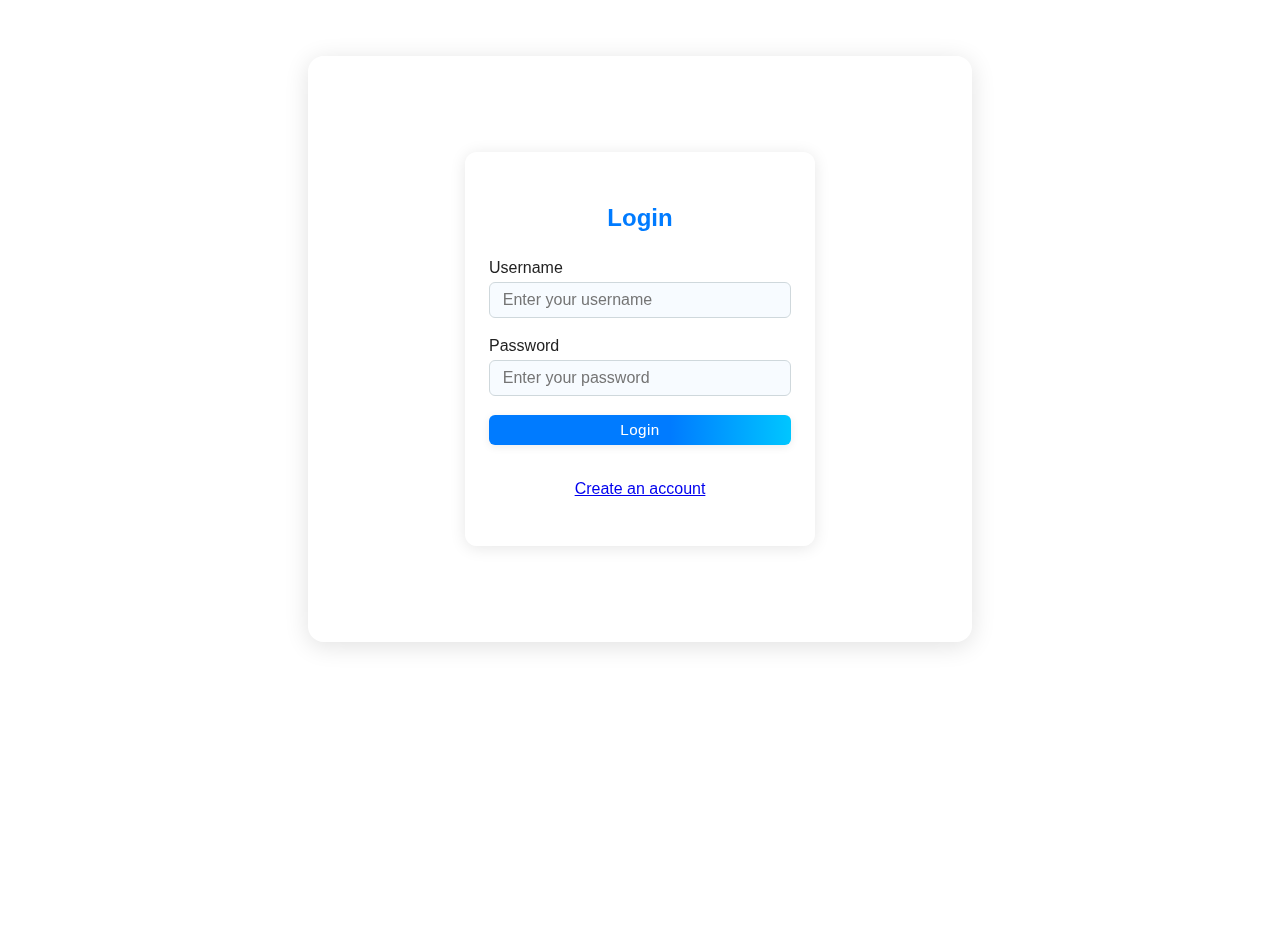
<file: index.html>
<!DOCTYPE html>
<html lang="en">
<head>
    <meta charset="UTF-8">
    <meta name="viewport" content="width=device-width, initial-scale=1.0">
    <title>GLITCHNet</title>
    <link rel="stylesheet" href="styles.css">
</head>
<body>
    <div class="container">
        <main>
            <div style="display: flex; gap: 2rem; justify-content: center; align-items: flex-start; flex-wrap: wrap; margin-top: 2rem;">
                <div style="flex: 1 1 320px; max-width: 350px;">
                    <form class="login-form" id="loginForm" style="display: flex;">
                        <h2>Login</h2>
                        <div class="form-group">
                            <label for="login-username">Username</label>
                            <input type="text" id="login-username" name="username" required autocomplete="username" placeholder="Enter your username">
                        </div>
                        <div class="form-group">
                            <label for="login-password">Password</label>
                            <input type="password" id="login-password" name="password" required autocomplete="current-password" placeholder="Enter your password">
                        </div>
                        <button type="submit" class="my-button">Login</button>
                        <p style="text-align:center; margin-top:1rem;">
                            <a href="#" id="showRegister">Create an account</a>
                        </p>
                        <div id="login-error" style="color:#d32f2f; text-align:center; display:none; font-size:0.95rem;"></div>
                    </form>
                </div>
                <div style="flex: 1 1 320px; max-width: 350px;">
                    <form class="login-form" id="registerForm" style="display: none;">
                        <h2>Create Account</h2>
                        <div class="form-group">
                            <label for="register-username">Username</label>
                            <input type="text" id="register-username" name="username" required autocomplete="username" placeholder="Choose a username">
                        </div>
                        <div class="form-group">
                            <label for="register-password">Password</label>
                            <input type="password" id="register-password" name="password" required autocomplete="new-password" placeholder="Choose a password">
                        </div>
                        <div class="form-group">
                            <label for="register-id">Admin ID</label>
                            <input type="text" id="register-id" name="adminid" required placeholder="Enter admin ID">
                        </div>
                        <button type="submit" class="my-button">Register</button>
                        <p style="text-align:center; margin-top:1rem;">
                            <a href="#" id="showLogin">Already have an account?</a>
                        </p>
                        <div id="register-error" style="color:#d32f2f; text-align:center; display:none; font-size:0.95rem;"></div>
                    </form>
                </div>
            </div>
        </main>
    </div>
</body>
<script>
// Switch between login and register forms
document.getElementById('showRegister').onclick = function(e) {
    e.preventDefault();
    document.getElementById('loginForm').style.display = 'none';
    document.getElementById('registerForm').style.display = 'flex';
};
document.getElementById('showLogin').onclick = function(e) {
    e.preventDefault();
    document.getElementById('registerForm').style.display = 'none';
    document.getElementById('loginForm').style.display = 'flex';
};

// Register logic (demo: store in localStorage)
document.getElementById('registerForm').addEventListener('submit', function(e) {
    e.preventDefault();
    const username = document.getElementById('register-username').value.trim();
    const password = document.getElementById('register-password').value;
    const adminId = document.getElementById('register-id').value.trim();
    if (!username || !password || !adminId) return;
    if (adminId !== 'admin250891') {
        document.getElementById('register-error').textContent = 'Invalid Admin ID.';
        document.getElementById('register-error').style.display = 'block';
        return;
    }
    if (localStorage.getItem('user_' + username)) {
        document.getElementById('register-error').textContent = 'Username already exists.';
        document.getElementById('register-error').style.display = 'block';
        return;
    }
    localStorage.setItem('user_' + username, password);
    document.getElementById('register-error').style.display = 'none';
    alert('Account created! You can now log in.');
    document.getElementById('registerForm').style.display = 'none';
    document.getElementById('loginForm').style.display = 'flex';
});

// Login logic (demo: check localStorage)
document.getElementById('loginForm').addEventListener('submit', function(e) {
    e.preventDefault();
    const username = document.getElementById('login-username').value.trim();
    const password = document.getElementById('login-password').value;
    if (!username || !password) return;
    const stored = localStorage.getItem('user_' + username);
    if (stored && stored === password) {
        document.getElementById('login-error').style.display = 'none';
        localStorage.setItem('loggedInUser', username.toLowerCase());
        if (username.toLowerCase() === 'admin') {
            window.location.href = 'dashboard.html';
        } else {
            window.location.href = 'homepage.html';
        }
    } else {
        document.getElementById('login-error').textContent = 'Invalid username or password.';
        document.getElementById('login-error').style.display = 'block';
    }
});
// No delete account logic present. Only login and register forms are available and toggle correctly.
</script>
</html>
</file>
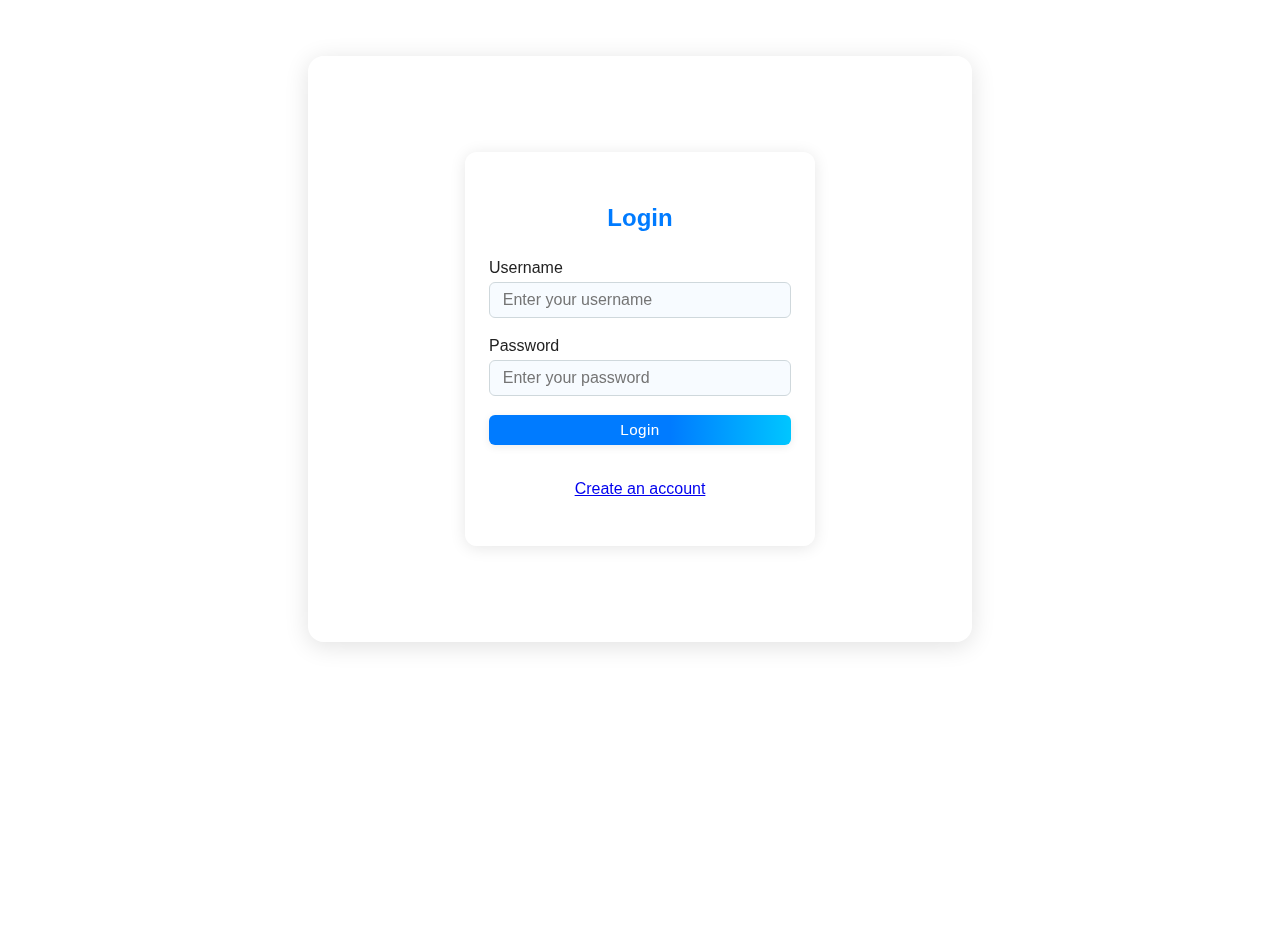
<file: dashboard.html>
<!DOCTYPE html>
<html lang="en">
<head>
    <meta charset="UTF-8">
    <meta name="viewport" content="width=device-width, initial-scale=1.0">
    <title>Dashboard - GLITCHNet</title>
    <link rel="stylesheet" href="styles.css">
</head>
<body>
    <div class="container">
        <header>
            <h1>Welcome Back! | Admin Dashboard </h1>
            <p class="subtitle">View all registered users and the Admin ID</p>
            <button id="logoutBtn" class="my-button" style="float:right; margin-top:1rem;">Logout</button>
        </header>
        <main>
            <section>
                <h2>Saved Users</h2>
                <table id="usersTable" style="width:100%; border-collapse:collapse; background:rgba(255,255,255,0.5); border-radius:8px; margin-top:0.5rem;">
                    <thead>
                        <tr style="background:#e3f2fd;">
                            <th style="padding:0.5rem; border-bottom:1px solid #90caf9;">Username</th>
                            <th style="padding:0.5rem; border-bottom:1px solid #90caf9;">Password</th>
                            <th style="padding:0.5rem; border-bottom:1px solid #90caf9;">Delete</th>
                        </tr>
                    </thead>
                    <tbody id="userListTable"></tbody>
                </table>
            </section>
        </main>
    </div>
    <script>
    // Logout button logic
    document.getElementById('logoutBtn').onclick = function() {
        localStorage.removeItem('loggedInUser');
        window.location.href = 'index.html';
    };

    // Clear session when browser is closed
    window.addEventListener('unload', function() {
        localStorage.removeItem('loggedInUser');
    });
    // Require login as admin to view dashboard
    const loggedInUser = localStorage.getItem('loggedInUser');
    if (loggedInUser !== 'admin') {
        window.location.href = 'index.html';
    }
    // Display saved users from localStorage
    function updateUserList() {
        const tbody = document.getElementById('userListTable');
        tbody.innerHTML = '';
        for (let i = 0; i < localStorage.length; i++) {
            const key = localStorage.key(i);
            if (key.startsWith('user_')) {
                const username = key.replace('user_', '');
                const password = localStorage.getItem(key);
                const row = document.createElement('tr');
                row.innerHTML = `<td style="padding:0.4rem; border-bottom:1px solid #e0e0e0;">${username}</td><td style="padding:0.4rem; border-bottom:1px solid #e0e0e0;">${password}</td><td style="padding:0.4rem; border-bottom:1px solid #e0e0e0;"><button class='my-button' style='background:#d32f2f; padding:0.3rem 0.7rem; font-size:0.9rem;' onclick='promptDeleteUser("${username}")'>Delete</button></td>`;
                tbody.appendChild(row);
            }
        }
    }
    updateUserList();

    // Delete user function
    // Prompt for admin ID before deleting user
    window.promptDeleteUser = function(username) {
        const adminId = prompt("Enter Admin ID to delete user ","");

        if (adminId === null) return; // Cancelled
        if (adminId === 'admin250891') {
            if (confirm(`Are you sure you want to delete user '${username}'?`)) {
                localStorage.removeItem('user_' + username);
                updateUserList();
            }
        } else {
            alert('Incorrect Admin ID. User not deleted.');
        }
    }
    </script>
</body>
</html>
</file>
<file: styles.css>
/* Modern login form styles */
.login-form {
    background: rgba(255,255,255,0.6);
    border-radius: 12px;
    box-shadow: 0 2px 16px rgba(0,0,0,0.10);
    padding: 2rem 1.5rem;
    max-width: 350px;
    margin: 2rem auto;
    display: flex;
    flex-direction: column;
    gap: 1.2rem;
}

.login-form h2 {
    text-align: center;
    font-size: 1.5rem;
    font-weight: 600;
    margin-bottom: 0.5rem;
    color: #007bff;
}

.form-group {
    display: flex;
    flex-direction: column;
    gap: 0.3rem;
}

.form-group label {
    font-size: 1rem;
    color: #222;
    font-weight: 500;
}

.form-group input {
    padding: 0.5rem 0.8rem;
    border: 1px solid #cfd8dc;
    border-radius: 6px;
    font-size: 1rem;
    background: #f7fbff;
    transition: border 0.2s;
}

.form-group input:focus {
    border-color: #007bff;
    outline: none;
}
body {
    background: rgba(255, 255, 255, 0.1);
    backdrop-filter: blur(8px);
    font-family: 'Segoe UI', 'Roboto', Arial, sans-serif;
    color: #222;
    margin: 0;
    min-height: 100vh;
    padding: 1.5rem;
}

.container {
    background: rgba(255, 255, 255, 0.3);
    border-radius: 16px;
    box-shadow: 0 4px 24px rgba(0,0,0,0.12);
    padding: 2rem;
    margin: 2rem auto;
    max-width: 600px;
}

h1, h2, h3 {
    font-weight: 600;
    color: #222;
}

button {
    background: linear-gradient(90deg, #007bff 60%, #00c6ff 100%);
    color: #fff;
    border: none;
    border-radius: 6px;
    padding: 0.4rem 1rem;
    font-size: 0.95rem;
    font-weight: 500;
    cursor: pointer;
    box-shadow: 0 2px 8px rgba(0,0,0,0.08);
    transition: background 0.2s, transform 0.15s;
    letter-spacing: 0.03em;
}

button:hover {
    background: linear-gradient(90deg, #0056b3 60%, #0096c7 100%);
    transform: scale(1.05);
}
</file>
